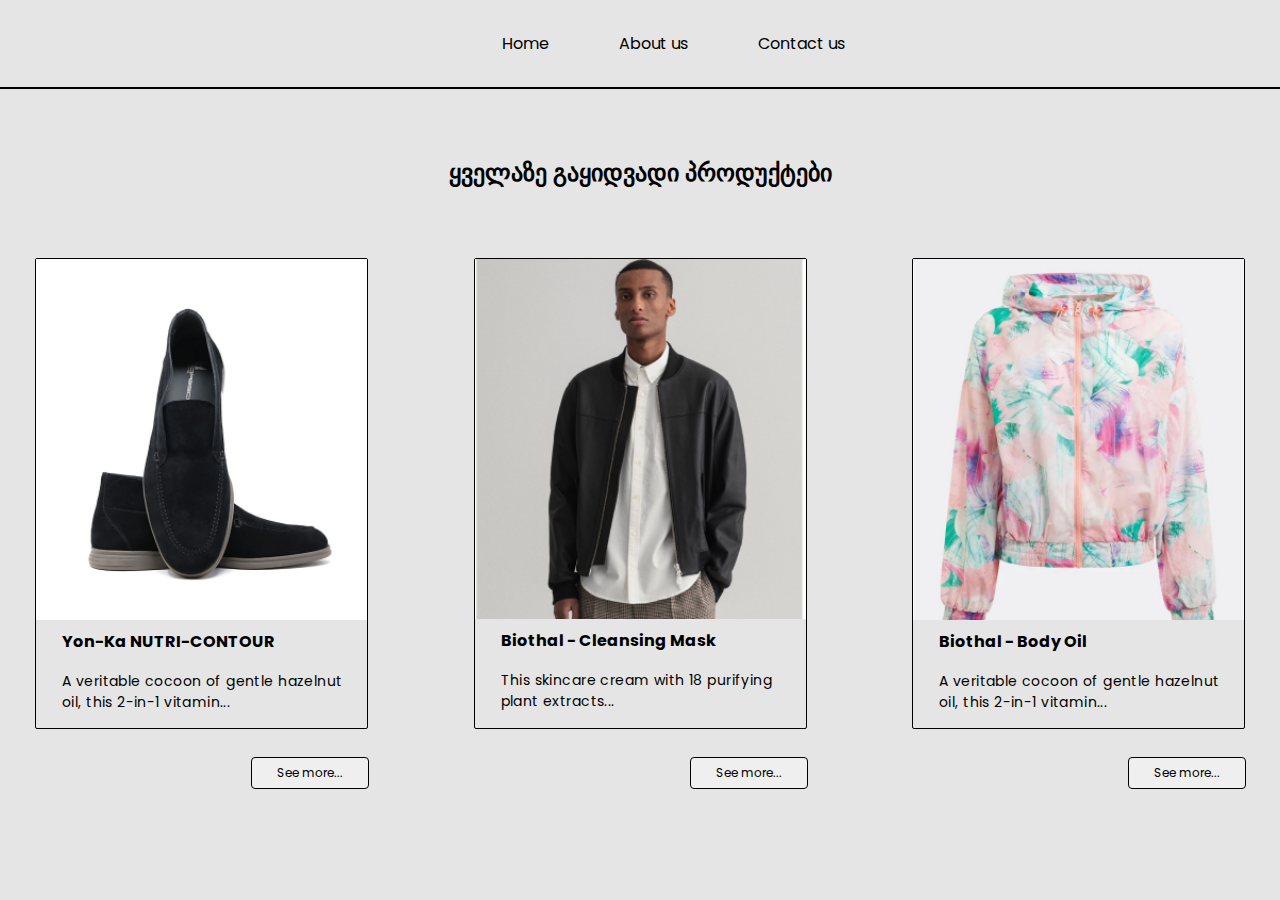
<file: index.html>
<!DOCTYPE html>
<html lang="en">
<head>
    <meta charset="UTF-8">
    <meta name="viewport" content="width=device-width, initial-scale=1.0">
    <meta name="description" content="Inolab Project">
    <meta name="keywords" content="HTMl, CSS, Unilab, shopping">
    <meta name="author" content="Gvantsa Baidoshvili">
    <meta http-equiv="X-UA-Compatible" content="IE=edge">
    <meta property="og:url"                content="" />
    <meta property="og:type"               content="Homepage" />
    <meta property="og:title"              content="Unilab Homework" />
    <meta property="og:description"        content="Third homework for Unilab" />
    <meta property="og:image"              content="" />
    <link rel="stylesheet" href="./css/reset.css">
    <link rel="stylesheet" href="./css/styel.css">
    <title>Unilab Homework 2</title>
</head>
<body>
    <header class="header">
        <div class="innerHeader">
            <nav class="menu">
                <ul class="menu-list">
                    <li class="menu-list-item">
                        <a class="menu-list-link" href="./index.html">Home</a>
                    </li>
                    <li class="menu-list-item">
                        <a class="menu-list-link" href="./about.html">About us</a>
                    </li>
                    <li class="menu-list-item">
                        <a class="menu-list-link" href="./contact.html">Contact us</a>
                    </li>
                </ul>
            </nav>
        </div>
    </header>
    <section>
        <div class="container">
            <h2>ყველაზე გაყიდვადი პროდუქტები</h2>
            <div class="box">
                <div class="boxes">
                    <img src="./assets/moreschi-043545d-gp-black-goatskin-suede-rubber-sole1.png" alt="shoes">
                    <h4 class="inside-box fonts">Yon-Ka NUTRI-CONTOUR</h4>
                    <p class="inside-box">A veritable cocoon of gentle hazelnut oil, this 2-in-1 vitamin... </p>
                    <button>See more...</button>
                </div>
                <div class="boxes">
                    <img src="./assets/gant-700616051.png" alt="men's jacket">
                    <h4 class="inside-box fonts">Biothal - Cleansing Mask</h4>
                    <p class="inside-box">This skincare cream with 18 purifying plant extracts... </p>
                    <button>See more...</button>
                </div>
                <div class="boxes">
                    <img src="./assets/guess-v2gl03-wo080-p60x-1.png" alt="woman's jacket">
                    <h4 class="inside-box fonts">Biothal - Body Oil</h4>
                    <p class="inside-box">A veritable cocoon of gentle hazelnut oil, this 2-in-1 vitamin...</p>
                    <button>See more...</button>
                </div>
            </div>
        </div>
    </section>
</body>
</html>
</file>
<file: css/styel.css>
@import url('https://fonts.googleapis.com/css2?family=Poppins:wght@500&display=swap');
@import url('https://fonts.googleapis.com/css2?family=Fira+Sans:ital@1&family=Open+Sans&display=swap');

body{
    font-family: 'Poppins', sans-serif;
    background-color:#E5E5E5;
    color: #000000;
    
}
.container{
    width: 1210px;
    margin: 0 auto;
}
/* header */

body header .innerHeader .menu{
    padding: 30px 0;
    border-bottom: 2px solid #000;
    text-align: center;
}
body header .innerHeader .menu .menu-list .menu-list-item {
    display: inline;
    margin-left: 66px;
}
body header .innerHeader .menu .menu-list .menu-list-item .menu-list-link{
    color: #000000;
    font-family: 'Poppins', sans-serif;
    font-size: 16px;
    line-height: 27px;
}
/* main section */

body section .container h2 {
    font-family: 'Fira Sans', sans-serif;
    font-weight: 600;
    font-size: 24px;
    line-height: 29px;
    text-align: center;
    margin: 70px 0;
    }
    body section .container .box{
        display: flex;
        justify-content: space-between;
    
    
    }
    body section .container .box .boxes{
        width: 333px;
        border: 1px solid #000000;
        border-radius: 2px;
    }
    body section .container .box .boxes img{
    width: 100%;
    
    }
    
    body section .container .box .boxes h4{
        font-family: 'Poppins';
        font-style: normal;
        font-weight: 700;
        font-size: 16px;
        line-height: 24px;
        padding: 10px 0 17px 26px;
    }
    body section .container .box .boxes p{
        font-family: 'Poppins';
        font-style: normal;
        font-weight: 400;
        font-size: 14px;
        line-height: 21px;
        letter-spacing: 0.03em;
        padding: 0 5px 15px 26px;
    }
    body section .container .box .boxes button{
        position: absolute;
        cursor: pointer;
        width: 118px;
        top: 757px;
        margin-left: 215px;
        border: 1px solid #000000;
        border-radius: 4px;
        padding: 6px ;
        font-family: 'Poppins';
        font-style: normal;
        font-weight: 400;
        font-size: 12px;
        line-height: 18px;
    }
    /* contact page */

body main address .forcontact{
    text-align: center;
    font-family: 'Open Sans';
    font-style: normal;
    font-weight: 600;
    font-size: 40px;
    line-height: 54px;
    letter-spacing: 0.03em;
    text-transform: capitalize;
    color: #7D0000;
    margin: 112px 0 132px 0;
}
body main address ul{
    margin-left: 206px;
}
body main address ul li{
    margin-bottom: 32px;
}
body main address ul li a{
    font-family: 'Open Sans';
    font-style: normal;
    font-weight: 600;
    font-size: 25px;
    line-height: 34px;
    letter-spacing: 0.03em;
    text-transform: capitalize;
    color: #000000;
}
body .about h1{
    text-align: center;
    font-family: 'Open Sans';
    font-style: normal;
    font-weight: 600;
    font-size: 40px;
    line-height: 54px;
    letter-spacing: 0.03em;
    margin: 112px 0 132px 0;
    color: #7D0000;
}
body .about p{
    margin: 0 0 60px 175px;
    width: 775px;
    font-family: 'Open Sans';
    font-style: normal;
    font-weight: 600;
    font-size: 25px;
    line-height: 165%;

    letter-spacing: 0.03em;
    text-transform: capitalize;
}
body .about h5{
    font-family: 'Open Sans';
    font-style: italic;
    font-weight: 400;
    font-size: 25px;
    line-height: 34px;
    letter-spacing: 0.03em;
    text-transform: capitalize;
    margin-left:175px;
    color: #000000;
}
</file>
